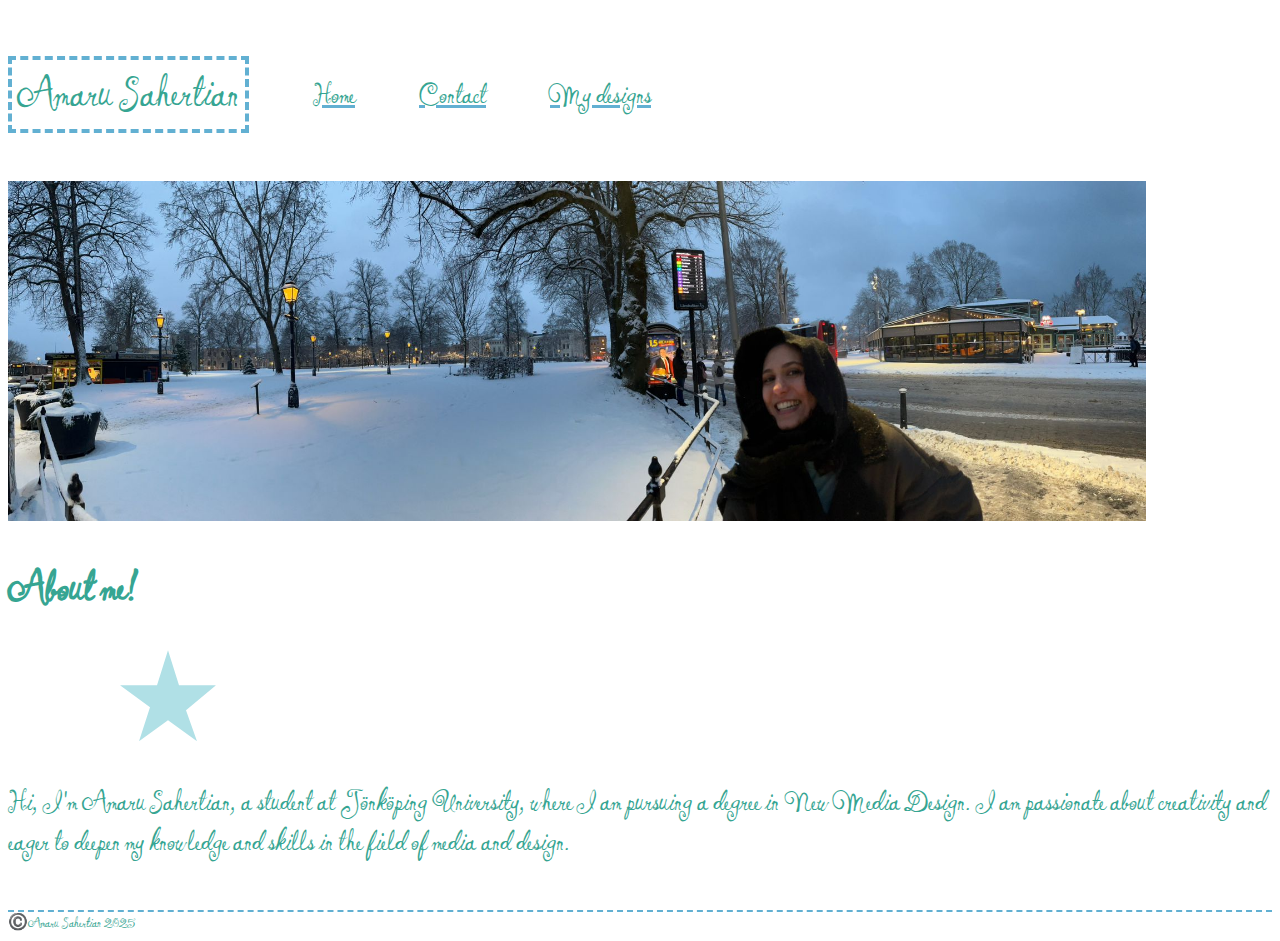
<file: index.html>
<!DOCTYPE html>
<html lang="en">
  <head>
    <meta charset="UTF-8" />
    <meta name="viewport" content="width=device-width, initial-scale=1.0" />
    <title>Amaru Sahertian</title>
    <link rel="stylesheet" href="css/main.css" />
    <link rel="preconnect" href="https://fonts.googleapis.com" />
    <link rel="preconnect" href="https://fonts.gstatic.com" crossorigin />
    <link
      href="https://fonts.googleapis.com/css2?family=Ingrid+Darling&display=swap"
      rel="stylesheet"
    />
  </head>

  <body>
    <header>
      <p id="logo">Amaru Sahertian</p>
      <nav>
        <ul>
          <a href="#"><li>Home</li></a>
          <a href="contacts.html"><li>Contact</li></a>
          <a href="design.html"><li>My designs</li></a>
        </ul>
      </nav>
    </header>
    <main>
      
      <img class="main-img" src="img/main-img.jpg" alt="Picture of me." />
      <h1>About me!</h1><div></div>
      <p>
        Hi, I'm Amaru Sahertian, a student at Jönköping University, where I am
        pursuing a degree in New Media Design. I am passionate about creativity
        and eager to deepen my knowledge and skills in the field of media and
        design.
      </p>
    </main>
    <footer>©️Amaru Sahertian 2025</footer>
  </body>
</html>
</file>
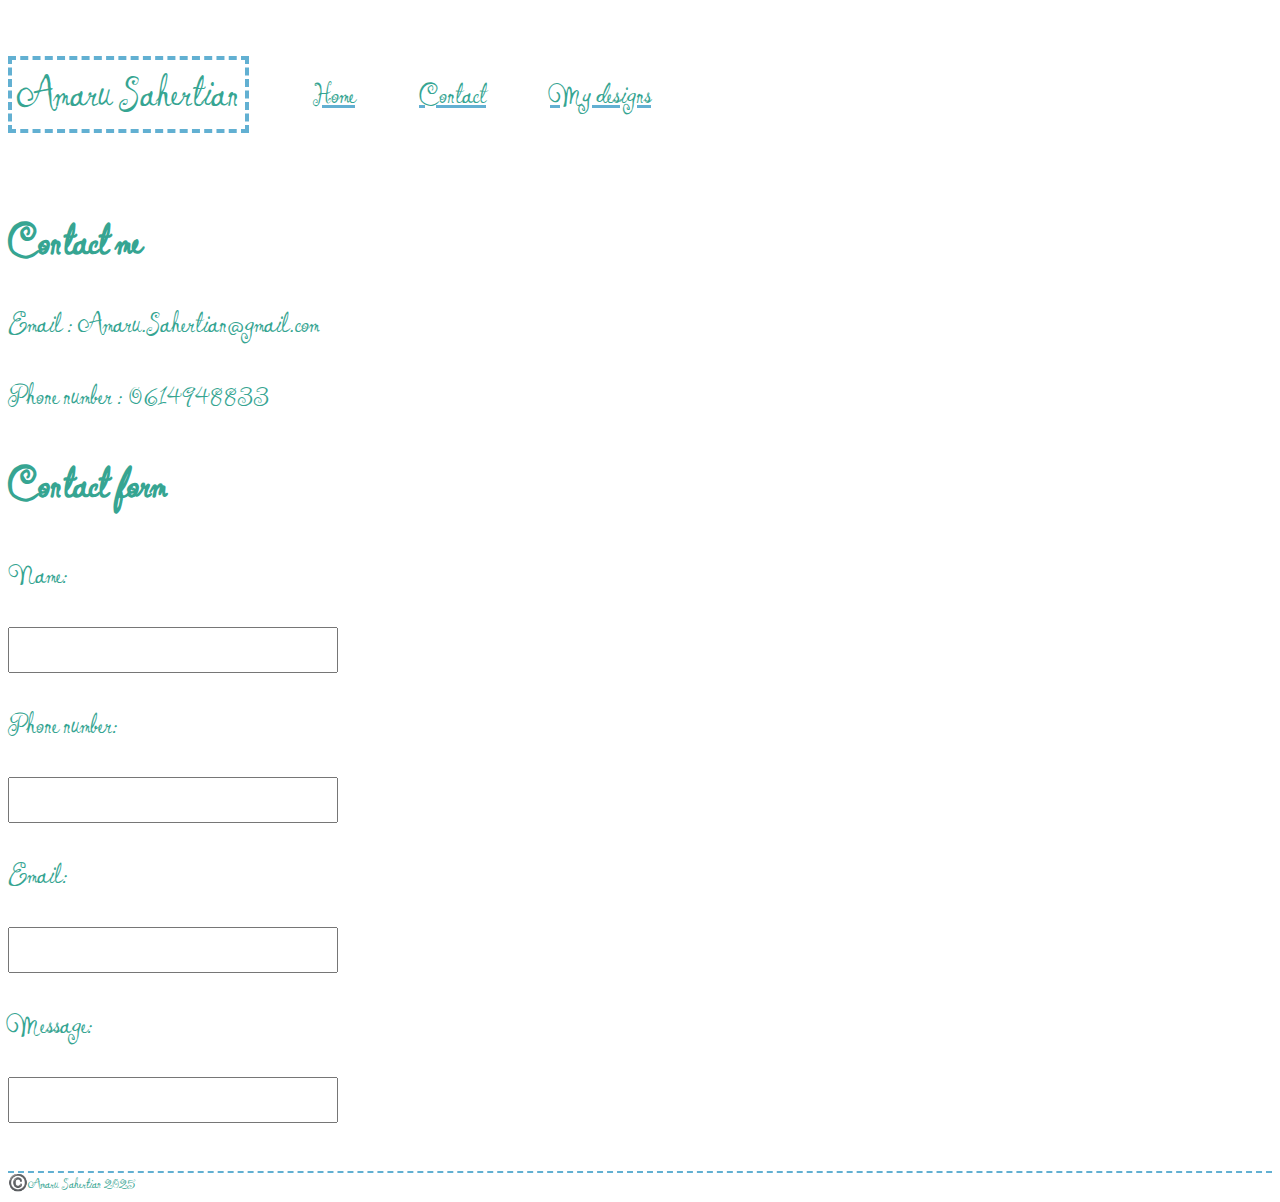
<file: contacts.html>
<!DOCTYPE html>
<html lang="en">
  <head>
    <meta charset="UTF-8" />
    <meta name="viewport" content="width=device-width, initial-scale=1.0" />
    <title>Amaru Sahertian</title>
    <link rel="stylesheet" href="css/main.css" />
    <link rel="preconnect" href="https://fonts.googleapis.com" />
    <link rel="preconnect" href="https://fonts.gstatic.com" crossorigin />
    <link
      href="https://fonts.googleapis.com/css2?family=Ingrid+Darling&display=swap"
      rel="stylesheet"
    />
  </head>
  <body>
    <header>
      <p id="logo">Amaru Sahertian</p>
      <nav>
        <ul>
          <a href="#"><li>Home</li></a>
          <a href="contacts.html"><li>Contact</li></a>
          <a href="design.html"><li>My designs</li></a>
        </ul>
      </nav>
    </header>
    <main>
      <h1>Contact me</h1>

      <p>Email : Amaru.Sahertian@gmail.com</p>
      <p>Phone number : 0614948833</p>

      <h2>Contact form</h2>
      <p>Name:</p>
      <form action="">
        <input type="Name:" />
      </form>

      <p>Phone number:</p>
      <form action="">
        <input type="Phone number" />
      </form>
      <p>Email:</p>
      <form action="">
        <input type="Email" />
      </form>

      <p>Message:</p>
      <form action="">
        <input type="Message" />
      </form>
    </main>
   
    <footer>©️Amaru Sahertian 2025</footer>
  </body>
</html>
</file>
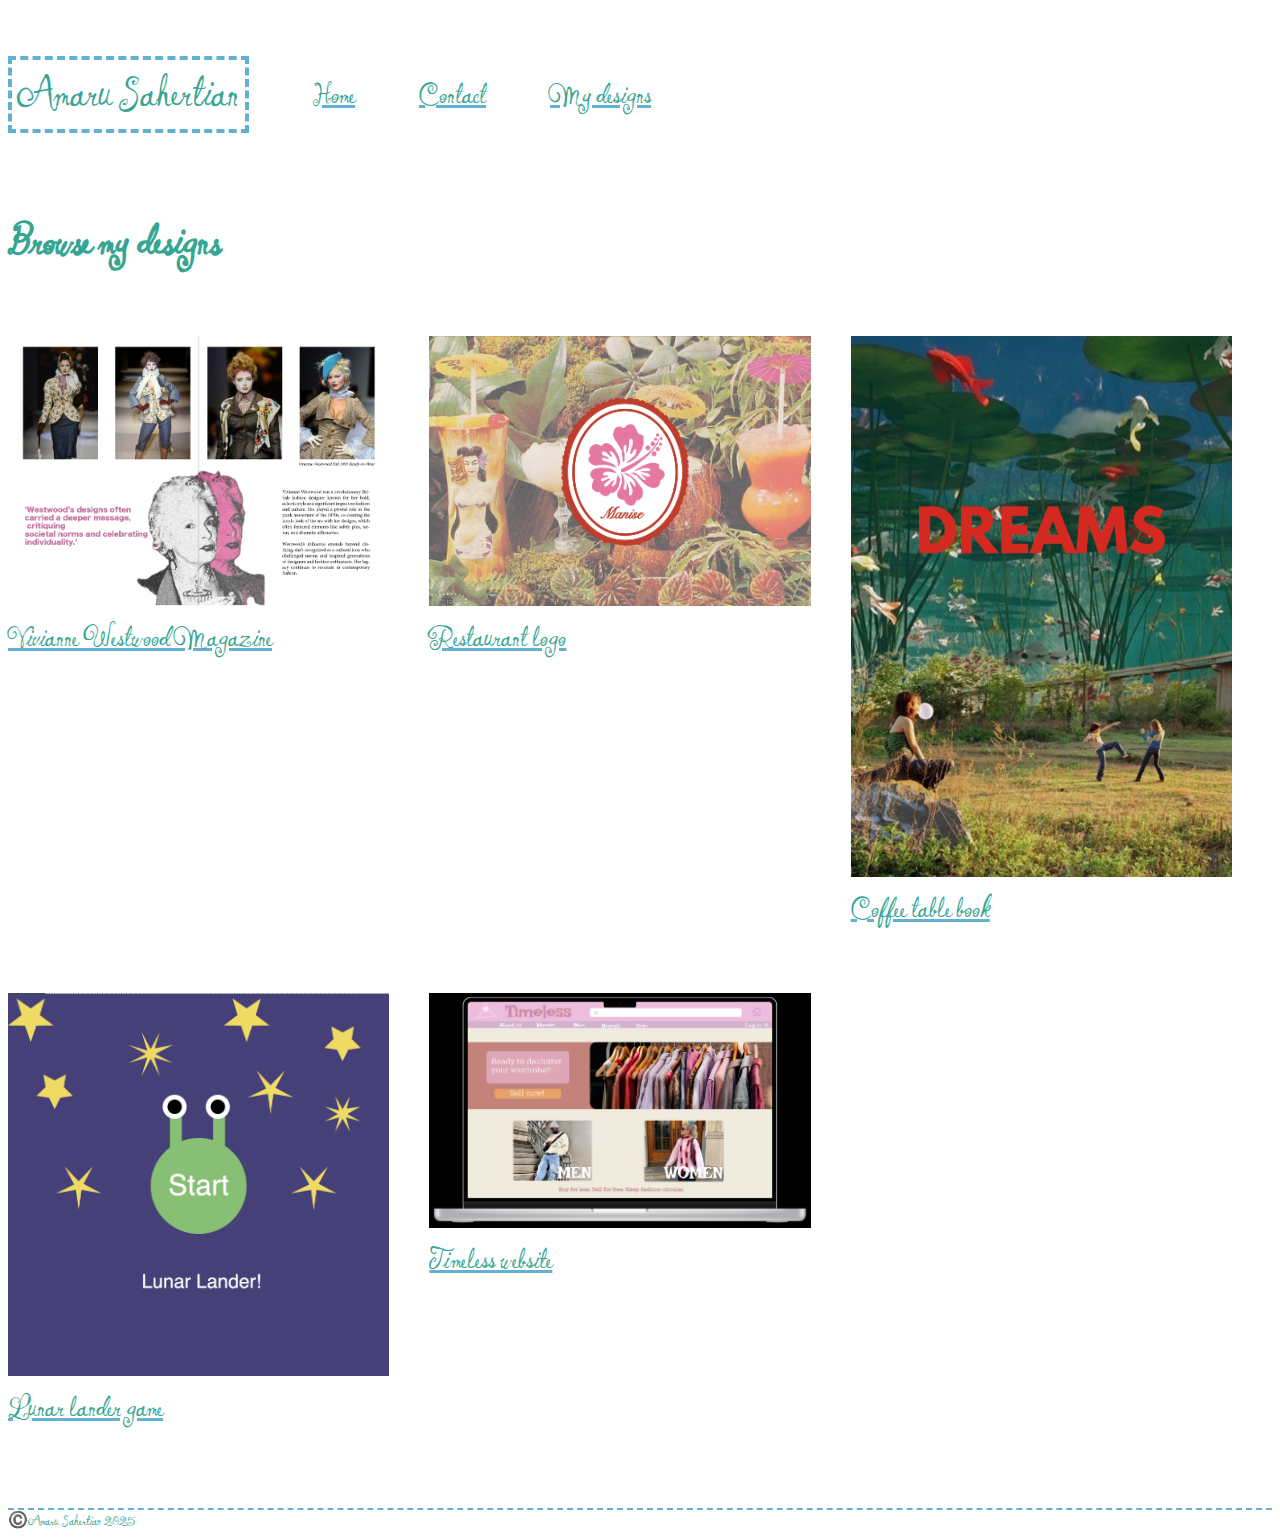
<file: design.html>
<!DOCTYPE html>
<html lang="en">
  <head>
    <meta charset="UTF-8" />
    <meta name="viewport" content="width=device-width, initial-scale=1.0" />
    <title>Amaru Sahertian</title>
    <link rel="stylesheet" href="css/main.css" />
    <link rel="preconnect" href="https://fonts.googleapis.com" />
    <link rel="preconnect" href="https://fonts.gstatic.com" crossorigin />
    <link
      href="https://fonts.googleapis.com/css2?family=Ingrid+Darling&display=swap"
      rel="stylesheet"
    />
  </head>
  <body>
    <header>
      <p id="logo">Amaru Sahertian</p>
      <nav>
        <ul>
          <a href="#"><li>Home</li></a>
          <a href="contacts.html"><li>Contact</li></a>
          <a href="design.html"><li>My designs</li></a>
        </ul>
      </nav>
    </header>
    <main>
      <h1>Browse my designs</h1>
      
      <section class="category-container">
        <a href="magazine.html">
          <figure>
            <img
              class="category-image"
              src="img/magazine-1.JPG"
              alt="Magazine"
            />
            <figcaption>Vivianne Westwood Magazine</figcaption>
          </figure>
        </a>
        <a href="#">
          <figure>
            <img class="category-image" src="img/logo-1.JPG" alt="Logo" />
            <figcaption>Restaurant logo</figcaption>
          </figure>
        </a>
        <a href="#">
          <figure>
            <img
              class="category-image"
              src="img/book-1.jpg"
              alt="coffee table book"
            />
            <figcaption>Coffee table book</figcaption>
          </figure>
        </a>
        <a href="#">
          <figure>
            <img class="category-image" src="img/ll-1.JPG" alt="game" />
            <figcaption>Lunar lander game</figcaption>
          </figure>
        </a>
        <a href="#">
          <figure>
            <img class="category-image" src="img/website-1.JPG" alt="Website" />
            <figcaption>Timeless website</figcaption>
          </figure>
        </a>
      </section>
    </main>
    <footer>©️Amaru Sahertian 2025</footer>
  </body>
</html>
</file>
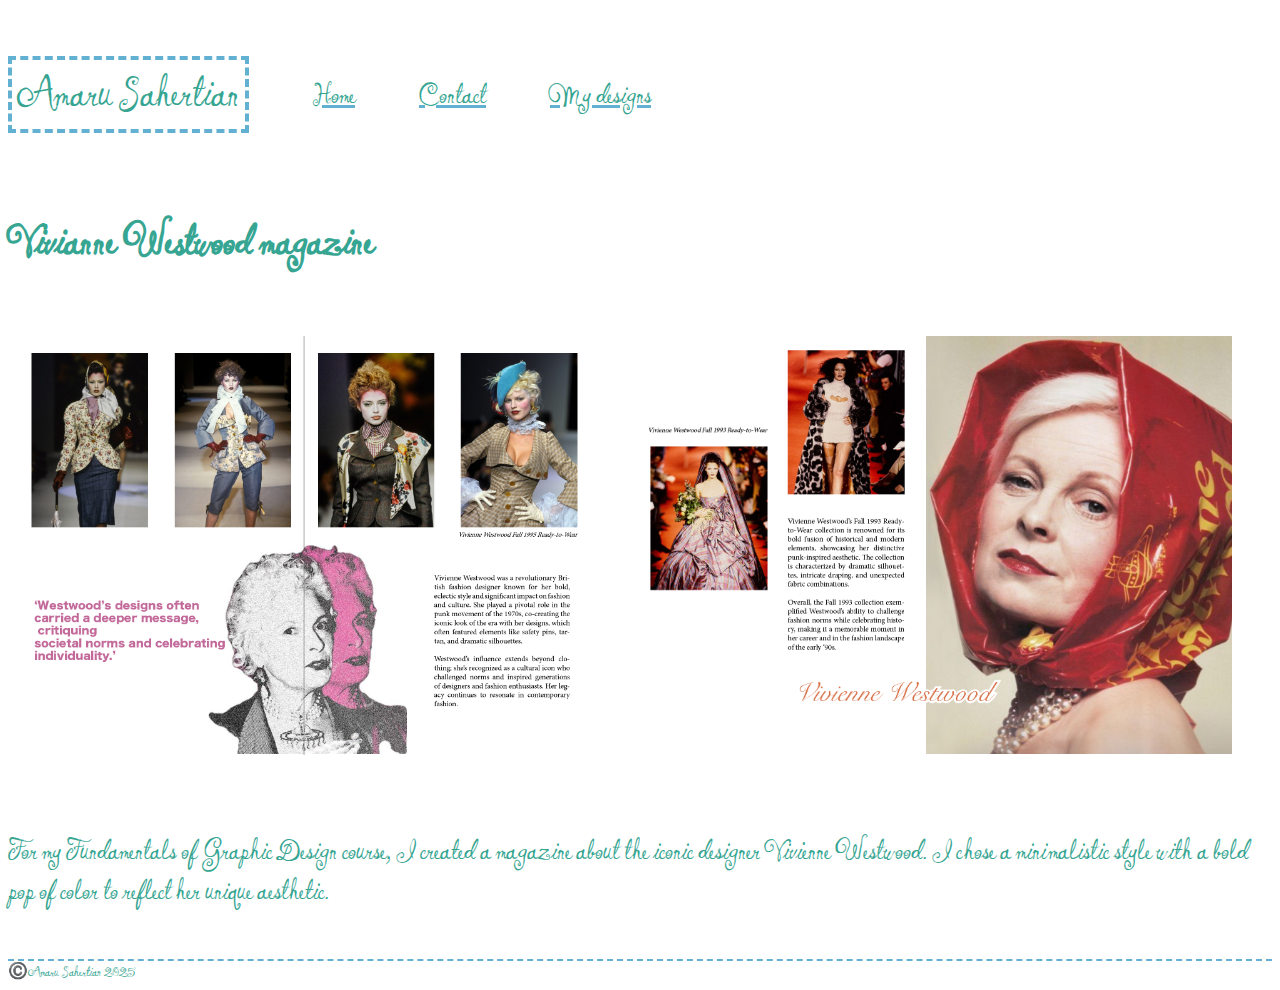
<file: magazine.html>
<!DOCTYPE html>
<html lang="en">
  <head>
    <meta charset="UTF-8" />
    <meta name="viewport" content="width=device-width, initial-scale=1.0" />
    <title>Amaru Sahertian</title>
    <link rel="stylesheet" href="css/main.css" />
    <link rel="preconnect" href="https://fonts.googleapis.com" />
    <link rel="preconnect" href="https://fonts.gstatic.com" crossorigin />
    <link
      href="https://fonts.googleapis.com/css2?family=Ingrid+Darling&display=swap"
      rel="stylesheet"
    />
  </head>
  <body>
    <header>
      <p id="logo">Amaru Sahertian</p>
      <nav>
        <ul>
          <a href="#"><li>Home</li></a>
          <a href="contacts.html"><li>Contact</li></a>
          <a href="design.html"><li>My designs</li></a>
        </ul>
      </nav>
    </header>
    <main>
      <h1>Vivianne Westwood magazine</h1>
      <section class="category-container2">
        <a href="magazine.html">
          <figure>
            <img
              class="category-image2"
              src="img/magazine-1.JPG"
              alt="Magazine"
            />
          </figure>
        </a>
        <a href="magazine.html">
          <figure>
            <img
              class="category-image2"
              src="img/magazine-2.JPG"
              alt="Magazine"
            />
          </figure>
        </a>
      </section>
      <p>
        For my Fundamentals of Graphic Design course, I created a magazine about
        the iconic designer Vivienne Westwood. I chose a minimalistic style with
        a bold pop of color to reflect her unique aesthetic.
      </p>
    </main>
    <footer>©️Amaru Sahertian 2025</footer>
  </body>
</html>
</file>
<file: css/main.css>
* {
  font-family: "Ingrid Darling", serif;
  color: rgb(54, 165, 146);
}

/*Header*/

header {
  display: flex;
  align-items: center;
}

#logo {
  font-size: 3rem;
  border: 4px dashed rgb(98, 176, 210);
  display: inline;
  padding: 5px;
}

ul {
  display: flex;
  list-style: none;
  padding-left: 0;
}

li {
  margin-left: 4rem;
}

a {
  color: rgb(98, 176, 210);
  font-size: 2rem;
}

/*main*/
.main-img {
  width: 90%;
}

@media screen and (max-width: 520px) {
  header,
  ul {
    flex-direction: column;
    align-items: start;
  }
  ul {
    margin-top: 0;
  }

  li {
    margin-left: 0;
    margin-bottom: 1rem;
  }
}

h1,
h2 {
  font-size: 3rem;
}

/*forms*/
p {
  font-size: 2rem;
}

input {
  font-size: 2rem;
}

/* category section */

.category-image {
  width: 100%;
}

.category-image2 {
  width: 100%;
}

@media screen and (min-width: 520px) {
  .category-container {
    display: grid;
    grid-template-areas:
      "img img"
      "img img";
  }
}

@media screen and (min-width: 750px) {
  .category-container {
    grid-template-columns: repeat(3, 2fr);
  }
}

@media screen and (min-width: 520px) {
  .category-container2 {
    display: grid;
    grid-template-areas: "img img";
  }
}

figure {
  margin-left: 0;
}

/* footer */
footer {
  margin-top: 3rem;
  border-top: 2px dashed rgb(98, 176, 210);
}

/*animation contact page*/
div {
  background-color: powderblue;
  width: 100px;
  height: 100px;
  margin-left: 110px;
  margin-top: 20px;
  border-radius: 100%;
  animation-name: shake;
  animation-duration: 4s;
  animation-timing-function: ease-in-out;
  animation-iteration-count: infinite;

  /* star shape (i got it from chatgpt) */
  clip-path: polygon(
    50% 0%,
    61% 35%,
    98% 35%,
    68% 60%,
    79% 91%,
    50% 70%,
    21% 91%,
    32% 57%,
    2% 35%,
    39% 35%
  );
}

@keyframes shake {
  25% {
    transform: scale(1.2);
    background-color: powderblue;
  }

  50% {
    transform: scale(2);
    background-color: rgb(246, 184, 69);
  }
  100% {
    transform: scale(1.5);
    background-color: rgb(230, 153, 194);
  }
}
</file>
